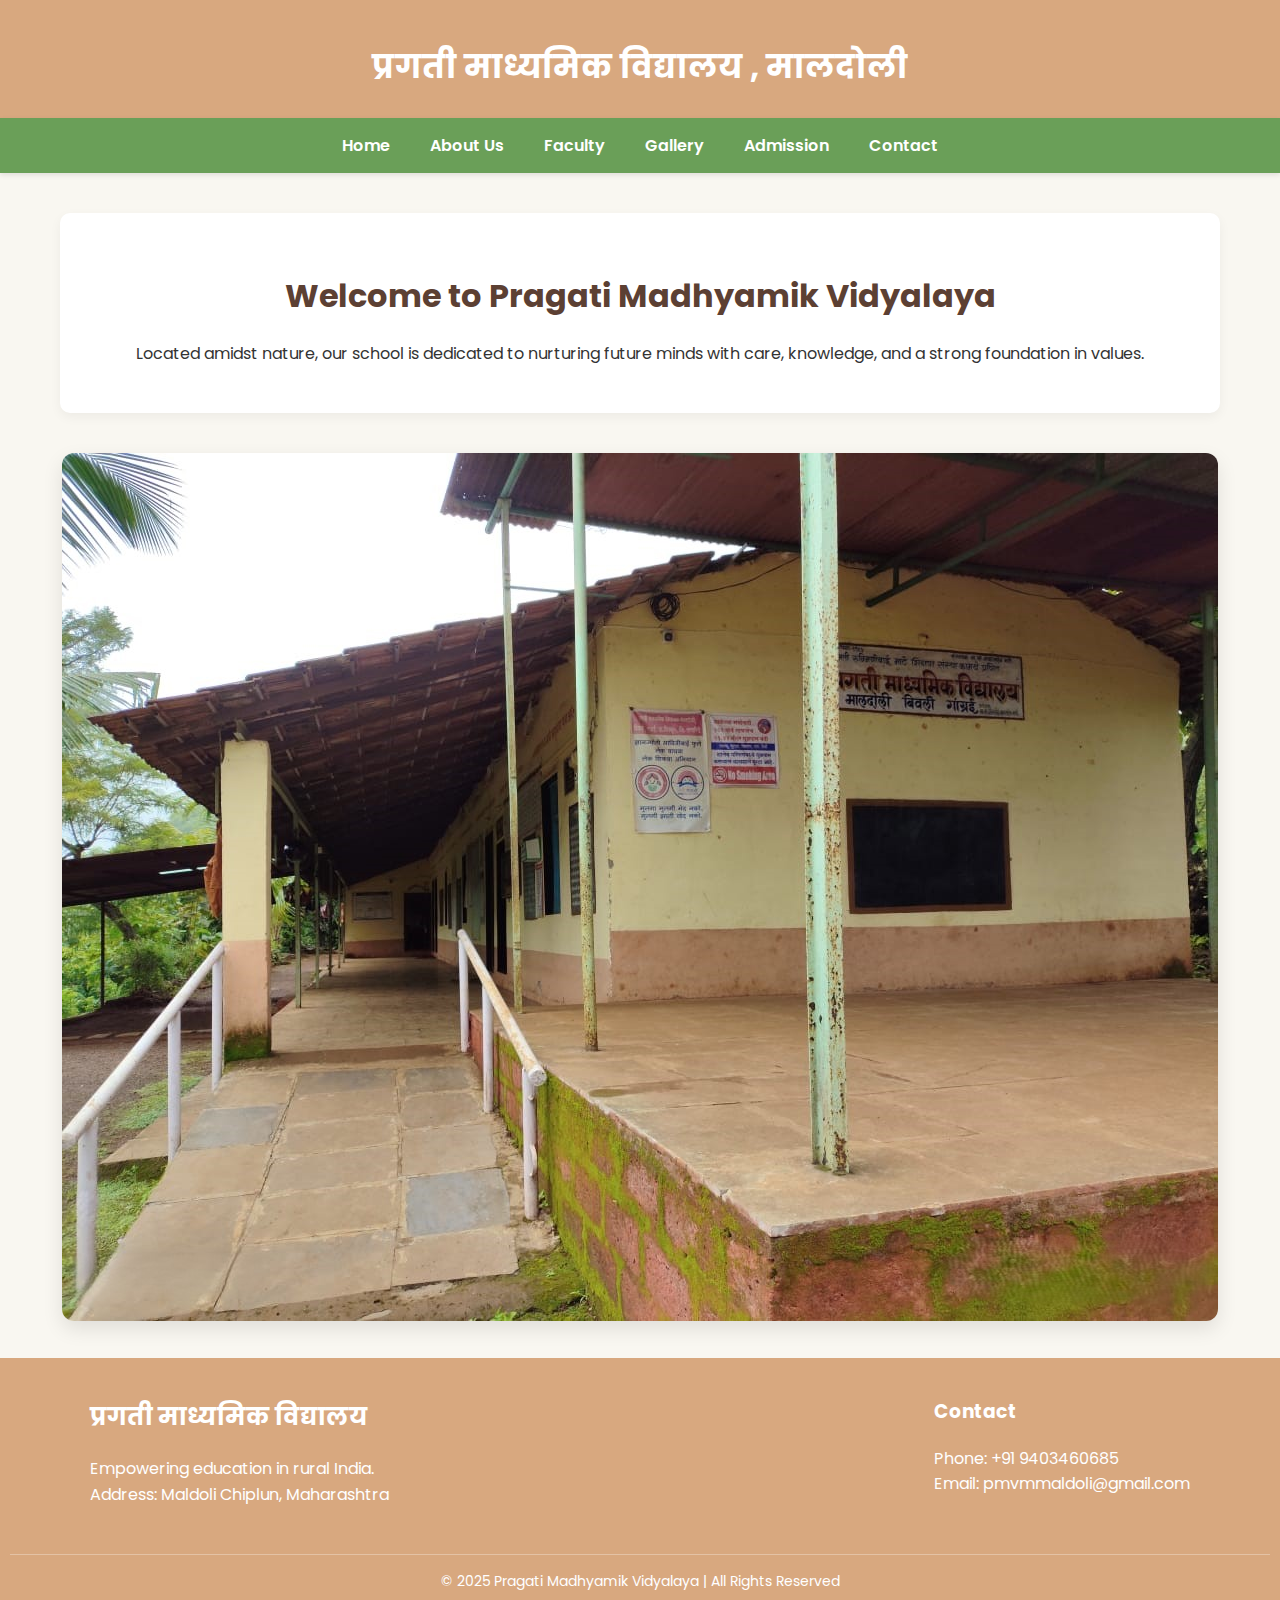
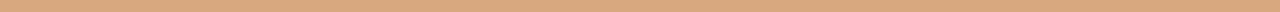
<file: index.html>
<!DOCTYPE html>
<html lang="en">
<head>
  <meta charset="UTF-8" />
  <meta name="viewport" content="width=device-width, initial-scale=1.0"/>
  <title>Pragati Madhyamik Vidyalaya</title>
  <link rel="stylesheet" href="style.css"/>
  <link href="https://fonts.googleapis.com/css2?family=Poppins:wght@400;600&display=swap" rel="stylesheet">
</head>
<body>
  <header>
    <div class="container">
      <h1>प्रगती माध्यमिक विद्यालय , मालदोली</h1>
      
    </div>
  </header>

  <nav>
    <ul>
      <li><a href="index.html">Home</a></li>
      <li><a href="about.html">About Us</a></li>
      <li><a href="faculty.html">Faculty</a></li>
      <li><a href="gallery.html">Gallery</a></li>
      <li><a href="admission.html">Admission</a></li>
      <li><a href="contact.html">Contact</a></li>
    </ul>
  </nav>

  <main>
    <section class="about container">
        <h2>Welcome to Pragati Madhyamik Vidyalaya </h2>
        <p>Located amidst nature, our school is dedicated to nurturing future minds with care, knowledge, and a strong foundation in values.</p>
      </section>
    <section class="hero">
      <img src="school.jpeg" alt="School Building" />
    </section>

   
  </main>

  <footer class="custom-footer">
    <div class="footer-container">
      <div class="footer-column">
        <h2>प्रगती माध्यमिक विद्यालय</h2>
        <p>Empowering education in rural India.<br>
          Address: Maldoli Chiplun, Maharashtra
        </p>
      </div>
  
      <div class="footer-column">
        <h3>Contact</h3>
        <p>
          Phone: +91 9403460685<br>
          Email: pmvmmaldoli@gmail.com
        </p>
      </div>
    </div>
  
    <div class="footer-bottom">
      &copy; 2025 Pragati Madhyamik Vidyalaya | All Rights Reserved
    </div>
  </footer>
</body>
</html>
</file>
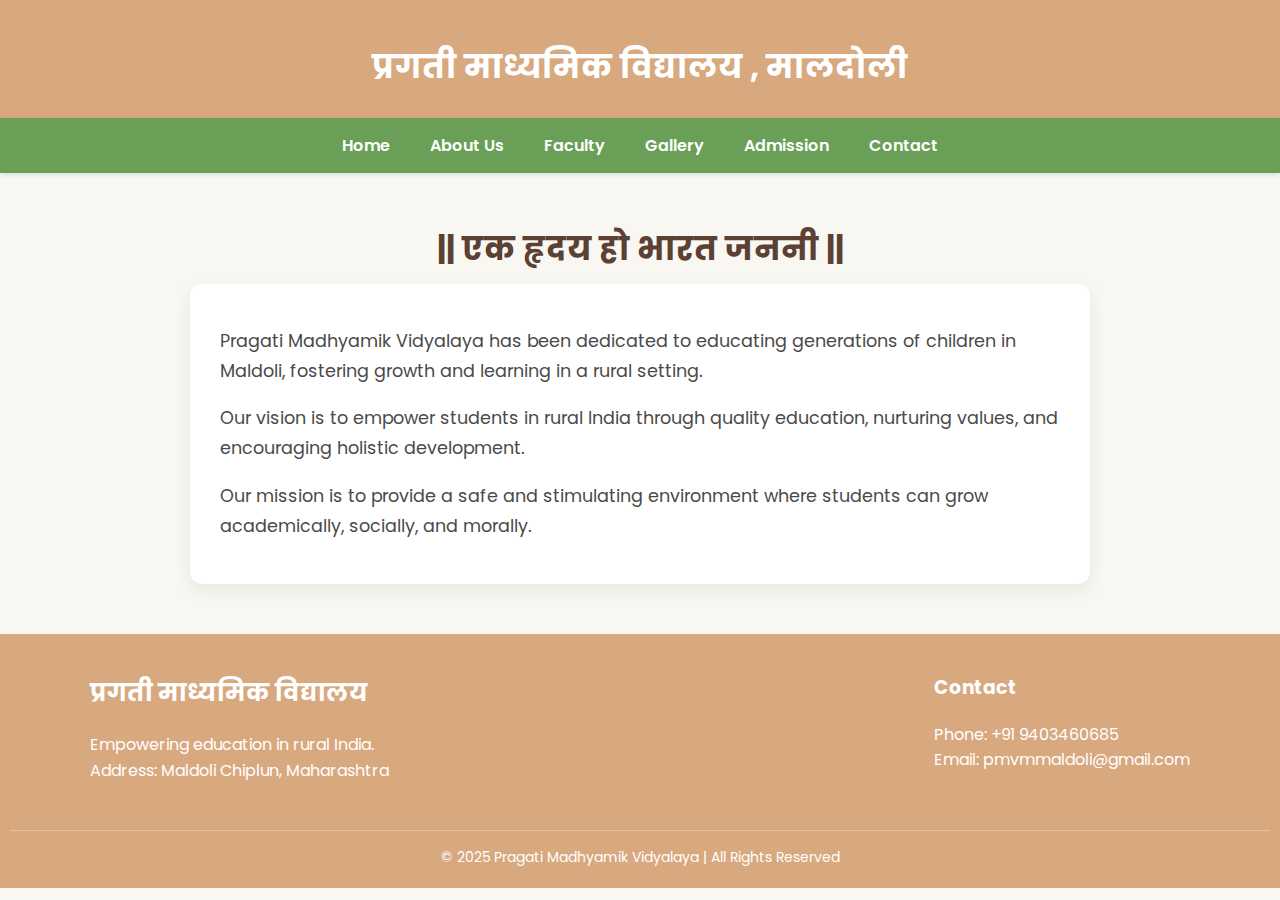
<file: about.html>
<!DOCTYPE html>
<html lang="en">
<head>
  <meta charset="UTF-8" />
  <meta name="viewport" content="width=device-width, initial-scale=1.0"/>
  <title>About Us - Pragati Madhyamik Vidyalaya</title>
  <link rel="stylesheet" href="style.css"/>
  <link href="https://fonts.googleapis.com/css2?family=Poppins:wght@400;600&display=swap" rel="stylesheet">
</head>
<style>
    main h2 {
      font-size: 2.5rem;
      color: #5c4033;
      text-align: center;
      margin-bottom: 30px;
    }

    section {
      background: #fff;
      padding: 25px 30px;
      border-radius: 12px;
      box-shadow: 0 6px 18px rgba(0,0,0,0.07);
      margin-bottom: 30px;
    }
    section h3 {
      color: #7a5a2a;
      margin-bottom: 15px;
      font-weight: 600;
      font-size: 1.6rem;
      border-bottom: 2px solid #d8a87f;
      padding-bottom: 8px;
    }

    section p {
      font-size: 1.1rem;
      color: #4a4a4a;
      line-height: 1.7;
    }
</style>
<body>
  <header>
    <div class="container">
      <h1>प्रगती माध्यमिक विद्यालय , मालदोली</h1>
    </div>
  </header>

 
  <nav>
    <ul>
      <li><a href="index.html">Home</a></li>
      <li><a href="about.html">About Us</a></li>
      <li><a href="faculty.html">Faculty</a></li>
      <li><a href="gallery.html">Gallery</a></li>
      <li><a href="admission.html">Admission</a></li>
      <li><a href="contact.html">Contact</a></li>
    </ul>
  </nav>

  <main class="container" style="max-width: 900px; margin: 50px auto; text-align: center;">
    <h2 style=" font-size: 2rem; margin-bottom: 10px;">|| एक हृदय हो भारत जननी ||</h2>
    
    <!-- School Motto -->
    <!-- <p style="font-size: 1.3rem; font-weight: bold; color: #d8a87f; margin-bottom: 40px;">
        || एक हृदय हो भारत जननी ||
    </p> -->

    <section style="text-align: left; margin-bottom: 30px;">
 
        <p> Pragati Madhyamik Vidyalaya has been dedicated to educating generations of children in Maldoli, fostering growth and learning in a rural setting.</p>
    
       
        <p>Our vision is to empower students in rural India through quality education, nurturing values, and encouraging holistic development.</p>
        <p>Our mission is to provide a safe and stimulating environment where students can grow academically, socially, and morally.</p>
    </section>
</main>


  <footer class="custom-footer">
    <div class="footer-container">
      <div class="footer-column">
        <h2>प्रगती माध्यमिक विद्यालय</h2>
        <p>Empowering education in rural India.<br>
          Address: Maldoli Chiplun, Maharashtra
        </p>
      </div>
  
      <div class="footer-column">
        <h3>Contact</h3>
        <p>
          Phone: +91 9403460685<br>
          Email: pmvmmaldoli@gmail.com
        </p>
      </div>
    </div>
  
    <div class="footer-bottom">
      &copy; 2025 Pragati Madhyamik Vidyalaya | All Rights Reserved
    </div>
  </footer>
</body>
</html>
</file>
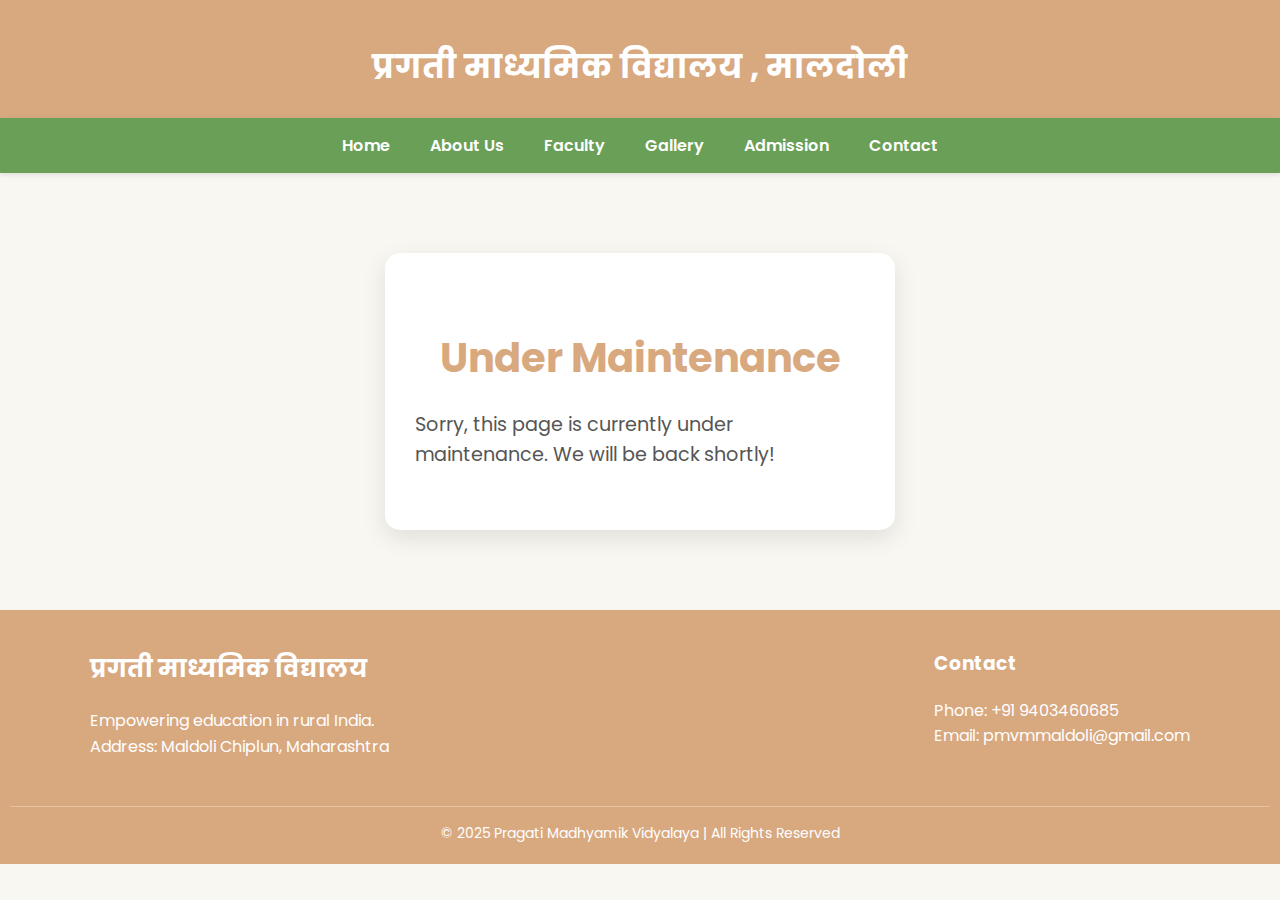
<file: admission.html>
<!DOCTYPE html>
<html lang="en">
<head>
  <meta charset="UTF-8" />
  <meta name="viewport" content="width=device-width, initial-scale=1.0"/>
  <title>Admission - Pragati Madhyamik Vidyalaya</title>
    <link rel="stylesheet" href="style.css"/>

  <link href="https://fonts.googleapis.com/css2?family=Poppins:wght@400;600&display=swap" rel="stylesheet">
  <style>

    main h2 {
      font-size: 2.5rem;
      color: #5c4033;
      text-align: center;
      margin-bottom: 30px;
    }

       main {
      flex-grow: 1;
      display: flex;
      align-items: center;
      justify-content: center;
      padding: 80px 20px;
    }

    .maintenance-message {
      background: #fff;
      border-radius: 15px;
      padding: 40px 30px;
      box-shadow: 0 8px 25px rgba(0,0,0,0.1);
      max-width: 450px;
    }

      .maintenance-message h2 {
      color: #d8a87f;
      font-size: 2.5rem;
      margin-bottom: 15px;
    }

    .maintenance-message p {
      font-size: 1.2rem;
      color: #555;
    }

  </style>
</head>
<body>
  <header>
    <div class="container">
      <h1>प्रगती माध्यमिक विद्यालय , मालदोली</h1>
    </div>
  </header>

  <nav>
    <ul>
      <li><a href="index.html">Home</a></li>
      <li><a href="about.html">About Us</a></li>
      <li><a href="faculty.html">Faculty</a></li>
      <li><a href="gallery.html">Gallery</a></li>
      <li><a href="admission.html" class="active">Admission</a></li>
      <li><a href="contact.html">Contact</a></li>
    </ul>
  </nav>

  <main>
    <div class="maintenance-message">
      <h2>Under Maintenance</h2>
      <p>Sorry, this page is currently under maintenance. We will be back shortly!</p>
    </div>
  </main>

  <footer class="custom-footer">
    <div class="footer-container">
      <div class="footer-column">
        <h2>प्रगती माध्यमिक विद्यालय</h2>
        <p>Empowering education in rural India.<br>
          Address: Maldoli Chiplun, Maharashtra
        </p>
      </div>
  
      <div class="footer-column">
        <h3>Contact</h3>
        <p>
          Phone: +91 9403460685<br>
          Email: pmvmmaldoli@gmail.com
        </p>
      </div>
    </div>
  
    <div class="footer-bottom">
      &copy; 2025 Pragati Madhyamik Vidyalaya | All Rights Reserved
    </div>
  </footer>
</body>
</html>
</file>
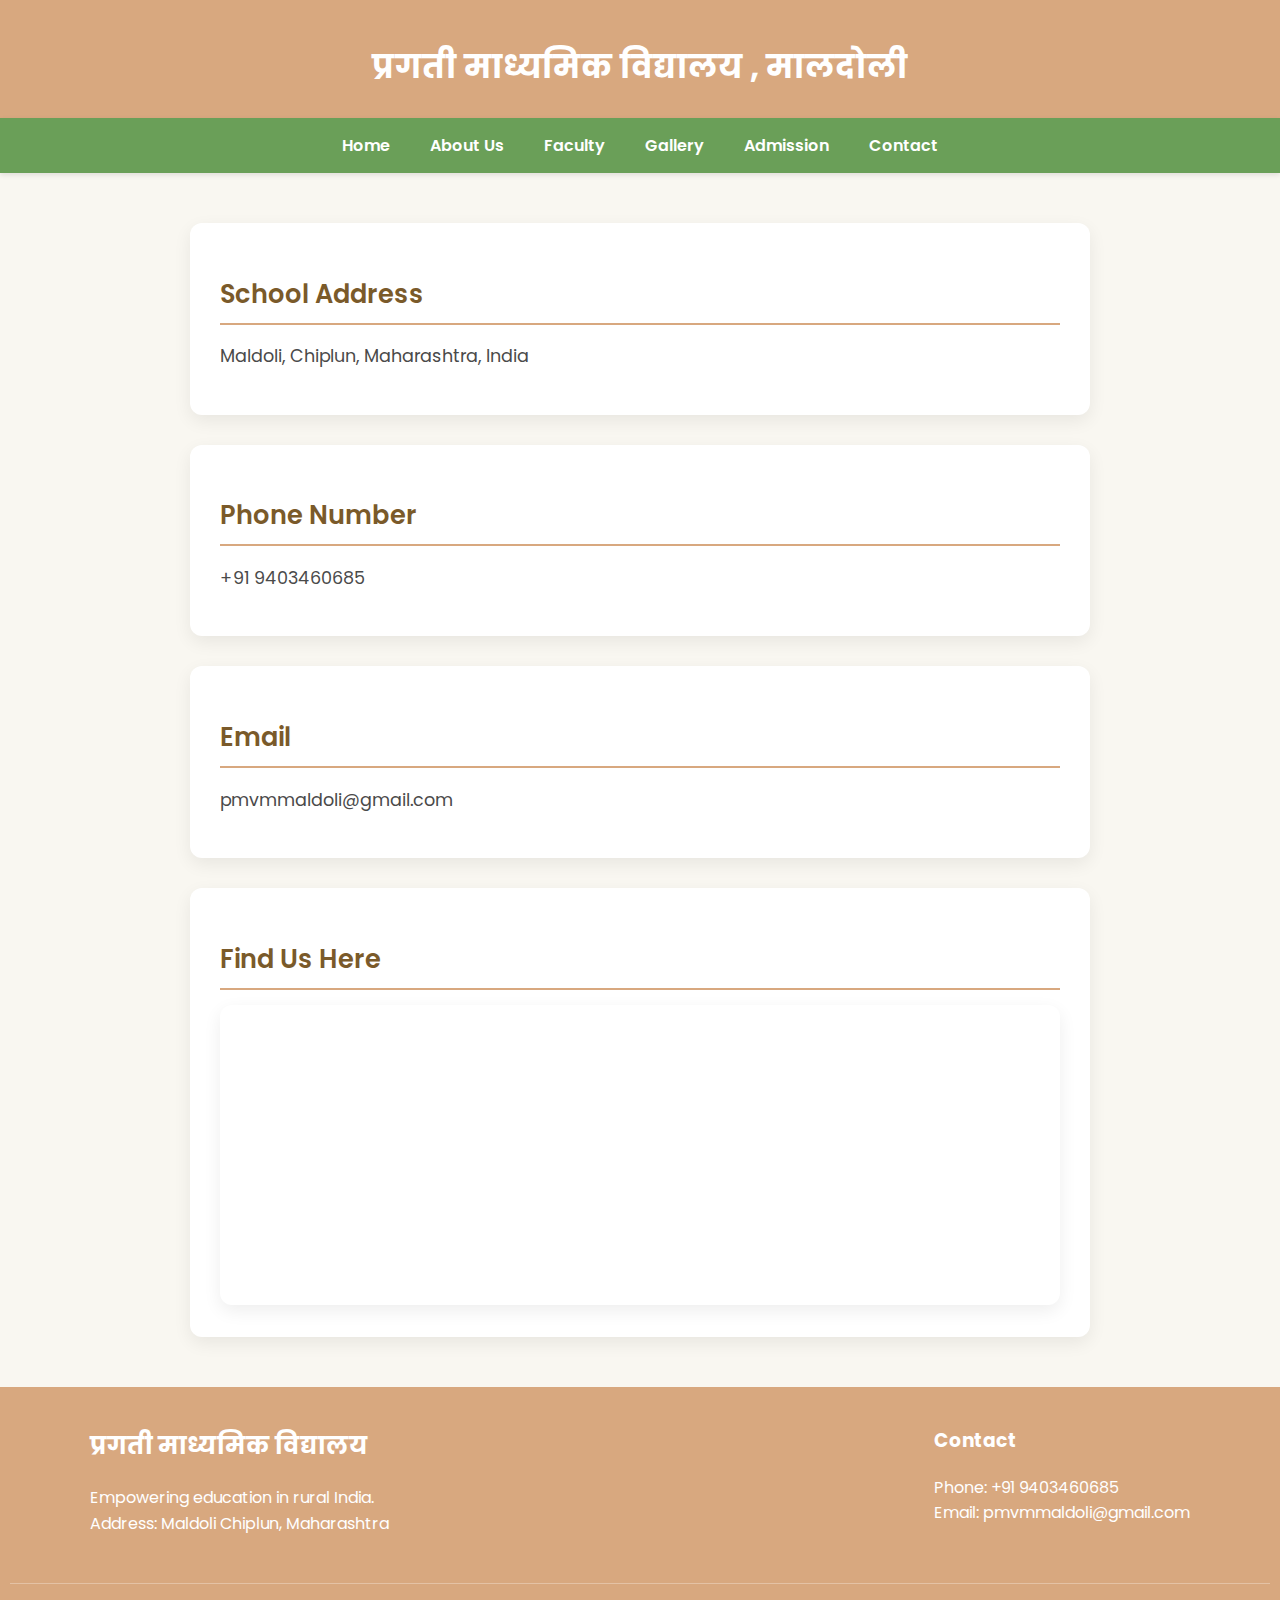
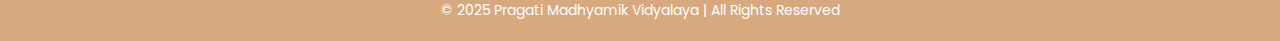
<file: contact.html>
<!DOCTYPE html>
<html lang="en">
<head>
  <meta charset="UTF-8" />
  <meta name="viewport" content="width=device-width, initial-scale=1.0"/>
  <title>Contact Us - Pragati Madhyamik Vidyalaya</title>
  <link rel="stylesheet" href="style.css"/>
  <link href="https://fonts.googleapis.com/css2?family=Poppins:wght@400;600&display=swap" rel="stylesheet">
</head>
<body>
  <header>
    <div class="container">
      <h1>प्रगती माध्यमिक विद्यालय , मालदोली</h1>
    </div>
  </header>
<style>
    main h2 {
      font-size: 2.5rem;
      color: #5c4033;
      text-align: center;
      margin-bottom: 30px;
    }

    section {
      background: #fff;
      padding: 25px 30px;
      border-radius: 12px;
      box-shadow: 0 6px 18px rgba(0,0,0,0.07);
      margin-bottom: 30px;
    }
        section h3 {
      color: #7a5a2a;
      margin-bottom: 15px;
      font-weight: 600;
      font-size: 1.6rem;
      border-bottom: 2px solid #d8a87f;
      padding-bottom: 8px;
    }

    section p, section a {
      font-size: 1.1rem;
      color: #4a4a4a;
      line-height: 1.7;
      text-decoration: none;
    }
    section p, section a {
      font-size: 1.1rem;
      color: #4a4a4a;
      line-height: 1.7;
      text-decoration: none;
    }

    section a:hover {
      text-decoration: underline;
      color: #6a9f58;
    }
 iframe {
      border-radius: 12px;
      border: none;
      width: 100%;
      height: 300px;
      box-shadow: 0 6px 18px rgba(0,0,0,0.07);
    }
</style>

  <nav>
    <ul>
      <li><a href="index.html">Home</a></li>
      <li><a href="about.html">About Us</a></li>
      <li><a href="faculty.html">Faculty</a></li>
      <li><a href="gallery.html">Gallery</a></li>
      <li><a href="admission.html">Admission</a></li>
      <li><a href="contact.html">Contact</a></li>
    </ul>
  </nav>

  <main class="container" style="max-width: 900px; margin: 50px auto;">
    

    <section>
      <h3>School Address</h3>
      <p>Maldoli, Chiplun, Maharashtra, India</p>
    </section>

    <section>
      <h3>Phone Number</h3>
      <p>+91 9403460685</p>
    </section>

    <section>
      <h3>Email</h3>
      <p><a href="mailto:pmvmmaldoli@gmail.com">pmvmmaldoli@gmail.com</a></p>
    </section>

    <section>
      <h3>Find Us Here</h3>
      <!-- Embedded Google Map iframe -->
      <iframe
        src="https://www.google.com/maps/embed?pb=!1m18!1m12!1m3!1d387190.279913418!2d72.74109813444245!3d19.082197839955996!2m3!1f0!2f0!3f0!3m2!1i1024!2i768!4f13.1!3m3!1m2!1s0x3be7ce8b05449cc1%3A0xf7be41e8f3dfe796!2sChiplun%2C%20Maharashtra!5e0!3m2!1sen!2sin!4v1691547842863!5m2!1sen!2sin"
        width="100%" height="300" style="border:0;" allowfullscreen="" loading="lazy"
        referrerpolicy="no-referrer-when-downgrade"></iframe>
    </section>
  </main>

  <footer class="custom-footer">
    <div class="footer-container">
      <div class="footer-column">
        <h2>प्रगती माध्यमिक विद्यालय</h2>
        <p>Empowering education in rural India.<br>
          Address: Maldoli Chiplun, Maharashtra
        </p>
      </div>
  
      <div class="footer-column">
        <h3>Contact</h3>
        <p>
          Phone: +91 9403460685<br>
          Email: pmvmmaldoli@gmail.com
        </p>
      </div>
    </div>
  
    <div class="footer-bottom">
      &copy; 2025 Pragati Madhyamik Vidyalaya | All Rights Reserved
    </div>
  </footer>
</body>
</html>
</file>
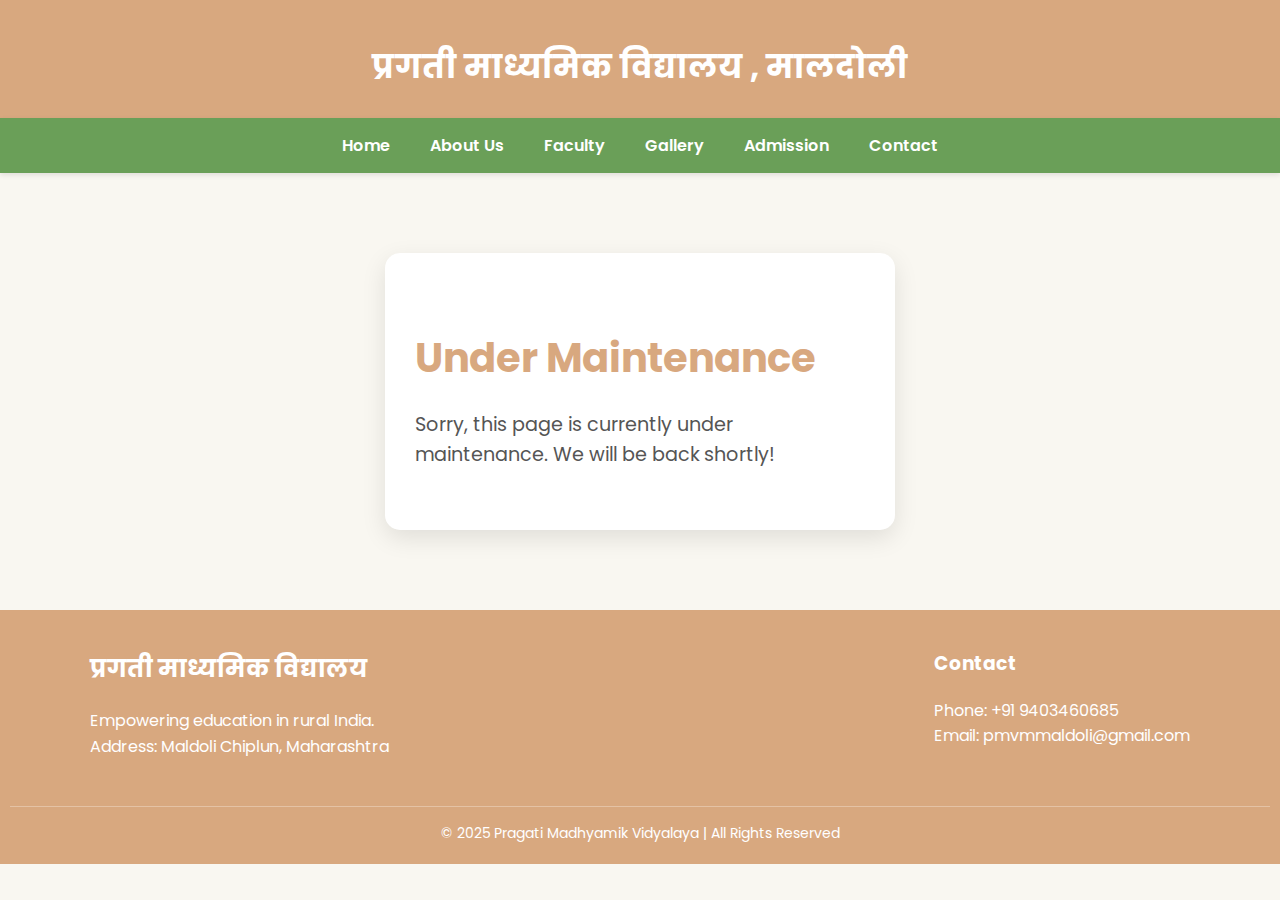
<file: faculty.html>
<!DOCTYPE html>
<html lang="en">
<head>
  <meta charset="UTF-8" />
  <meta name="viewport" content="width=device-width, initial-scale=1.0"/>
  <title>Faculty - Pragati Madhyamik Vidyalaya</title>
    <link rel="stylesheet" href="style.css"/>

  <link href="https://fonts.googleapis.com/css2?family=Poppins:wght@400;600&display=swap" rel="stylesheet">
  <style>
   
    main {
      flex-grow: 1;
      display: flex;
      align-items: center;
      justify-content: center;
      padding: 80px 20px;
    }

    .maintenance-message {
      background: #fff;
      border-radius: 15px;
      padding: 40px 30px;
      box-shadow: 0 8px 25px rgba(0,0,0,0.1);
      max-width: 450px;
    }

      .maintenance-message h2 {
      color: #d8a87f;
      font-size: 2.5rem;
      margin-bottom: 15px;
    }

    .maintenance-message p {
      font-size: 1.2rem;
      color: #555;
    }
     
  </style>
</head>
<body>
  <header>
    <div class="container">
      <h1>प्रगती माध्यमिक विद्यालय , मालदोली</h1>
    </div>
  </header>

  <nav>
    <ul>
      <li><a href="index.html">Home</a></li>
      <li><a href="about.html">About Us</a></li>
      <li><a href="faculty.html" class="active">Faculty</a></li>
      <li><a href="gallery.html">Gallery</a></li>
      <li><a href="admission.html">Admission</a></li>
      <li><a href="contact.html">Contact</a></li>
    </ul>
  </nav>

   <main>
    <div class="maintenance-message">
      <h2>Under Maintenance</h2>
      <p>Sorry, this page is currently under maintenance. We will be back shortly!</p>
    </div>
  </main>

  <footer class="custom-footer">
    <div class="footer-container">
      <div class="footer-column">
        <h2>प्रगती माध्यमिक विद्यालय</h2>
        <p>Empowering education in rural India.<br>
          Address: Maldoli Chiplun, Maharashtra
        </p>
      </div>
  
      <div class="footer-column">
        <h3>Contact</h3>
        <p>
          Phone: +91 9403460685<br>
          Email: pmvmmaldoli@gmail.com
        </p>
      </div>
    </div>
  
    <div class="footer-bottom">
      &copy; 2025 Pragati Madhyamik Vidyalaya | All Rights Reserved
    </div>
  </footer>
</body>
</html>
</file>
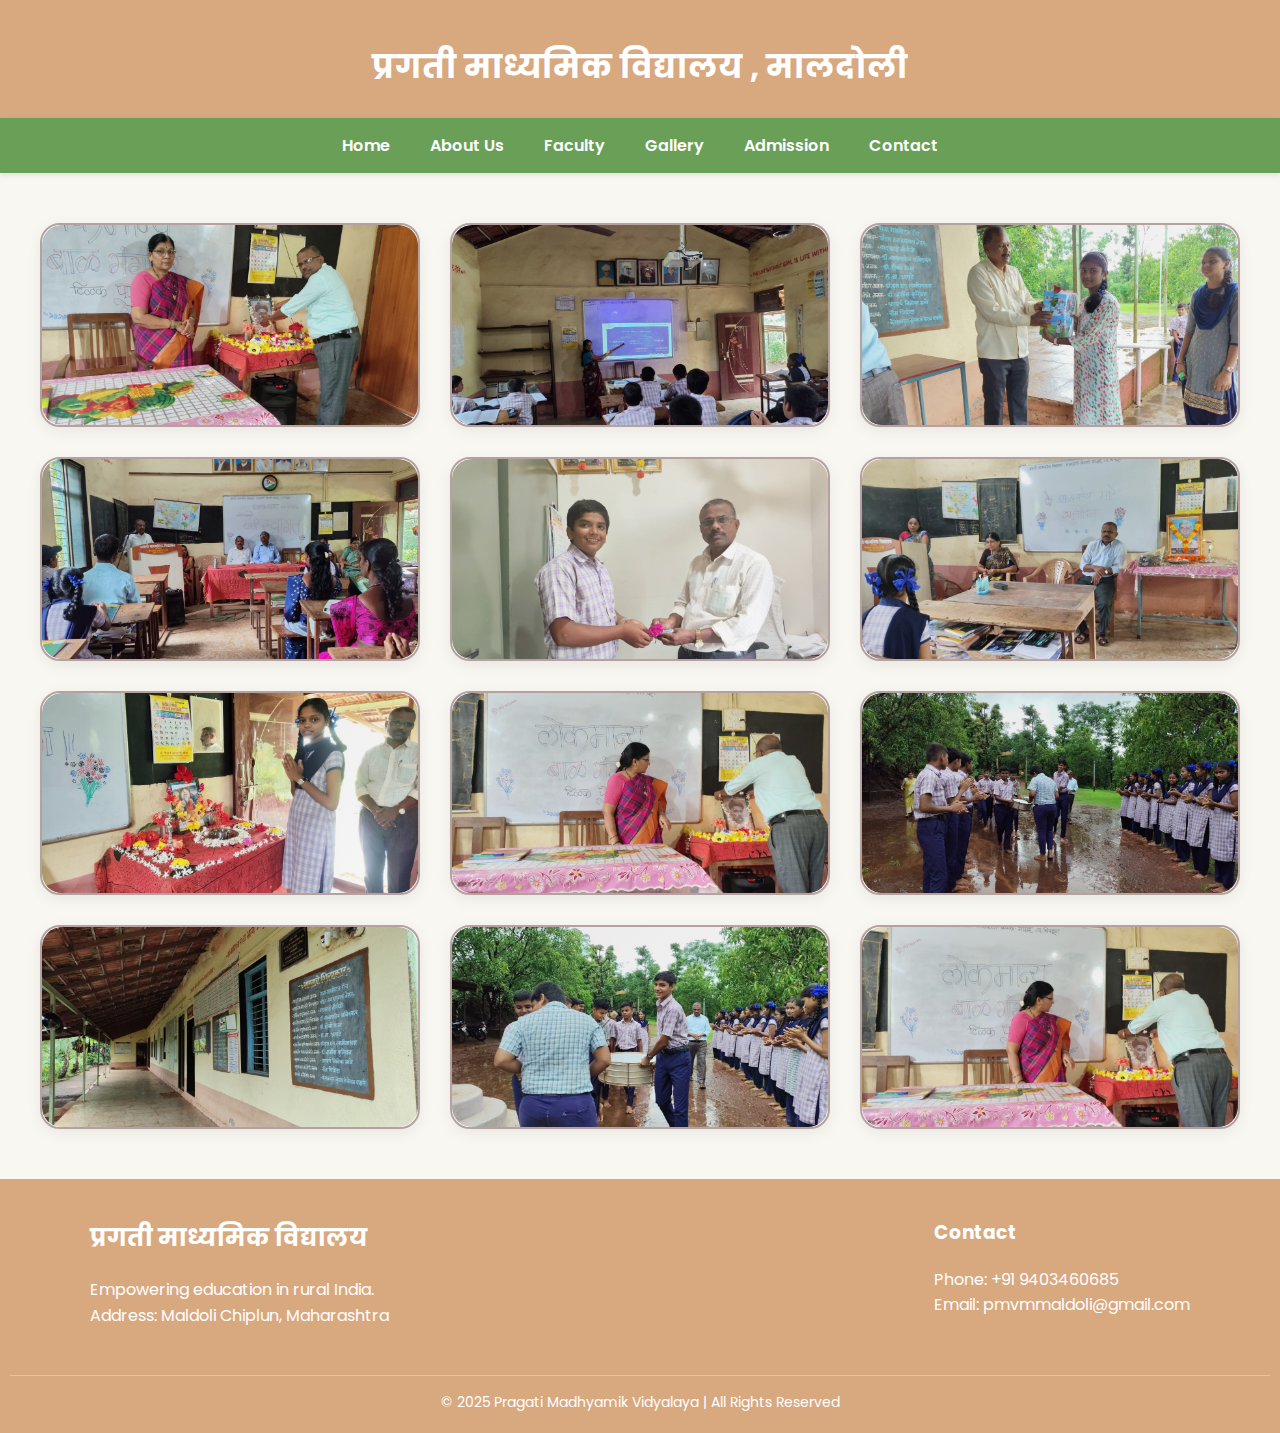
<file: gallery.html>
<!DOCTYPE html>
<html lang="en">
<head>
  <meta charset="UTF-8" />
  <meta name="viewport" content="width=device-width, initial-scale=1.0"/>
  <title>Pragati Madhyamik Vidyalaya</title>
  <link rel="stylesheet" href="style.css"/>
  <link href="https://fonts.googleapis.com/css2?family=Poppins:wght@400;600&display=swap" rel="stylesheet">
</head>
<style>
  .gallery-container {
  display: grid;
  grid-template-columns: repeat(auto-fill, minmax(280px, 1fr));
  gap: 30px;
  max-width: 1200px;
  margin: 50px auto;
  padding: 0 30px;
}

.gallery-item {
  position: relative;
  overflow: hidden;
  border-radius: 20px;
  background: #fff;
  border: 2px solid #b6a1a1; /* slightly thicker & softer border */
  box-shadow: 0 4px 15px rgba(0, 0, 0, 0.07);
  transition: transform 0.4s ease, box-shadow 0.4s ease, border-color 0.4s ease;
  cursor: pointer;
}

.gallery-item::before {
  content: "";
  position: absolute;
  inset: 0;
  background: linear-gradient(135deg, rgba(25, 3, 3, 0.15), rgba(0,0,0,0.05));
  pointer-events: none;
  transition: opacity 0.4s ease;
  opacity: 0.6;
  border-radius: 20px;
}

.gallery-item:hover::before {
  opacity: 0;
}

.gallery-item:hover {
  transform: translateY(-8px);
  box-shadow: 0 12px 40px rgba(16, 16, 16, 0.15);
  border-color: #564848; /* darker border on hover */
}

.gallery-item img {
  width: 100%;
  height: 200px;
  object-fit: cover;
  display: block;
  border-radius: 20px;
  transition: transform 0.5s ease;
}

.gallery-item:hover img {
  transform: scale(1.12) rotate(1deg);
}

</style>

<body>
  <header>
    <div class="container">
      <h1>प्रगती माध्यमिक विद्यालय , मालदोली</h1>
      
    </div>
  </header>

  <nav>
    <ul>
      <li><a href="index.html">Home</a></li>
      <li><a href="about.html">About Us</a></li>
      <li><a href="faculty.html">Faculty</a></li>
      <li><a href="gallery.html">Gallery</a></li>
      <li><a href="admission.html">Admission</a></li>
      <li><a href="contact.html">Contact</a></li>
    </ul>
  </nav>

 <main>
    
    <div class="gallery-container">
       <div class="gallery-item">
        <img src="s9.jpeg" alt="School Event 1" />
      </div>
      <div class="gallery-item">
        <img src="s1.jpeg" alt="School Event 1" />
      </div>
    
     
     
      <div class="gallery-item">
        <img src="s3.jpeg" alt="School Building" />
      </div>
<div class="gallery-item">
        <img src="s10.jpeg" alt="School Event 2" />
      </div>
      <div class="gallery-item">
        <img src="s4.jpeg" alt="School Building" />
      </div>
     <div class="gallery-item">
        <img src="s5.jpeg" alt="School Event 1" />
      </div>
      <div class="gallery-item">
        <img src="s6.jpeg" alt="School Event 2" />
      </div>
    
      <div class="gallery-item">
        <img src="s8.jpeg" alt="School Building" />
      </div>
      <div class="gallery-item">
        <img src="s11.jpeg" alt="School Event 3" />
      </div>
      <div class="gallery-item">
        <img src="s2.jpeg" alt="School Event 2" />
      </div>
      
      
      <div class="gallery-item">
        <img src="s12.jpeg" alt="School Building" />
      </div>
       <div class="gallery-item">
        <img src="s7.jpeg" alt="School Building" />
      </div>
      <!-- Add more images here -->
    </div>
  </main>

  <footer class="custom-footer">
    <div class="footer-container">
      <div class="footer-column">
        <h2>प्रगती माध्यमिक विद्यालय</h2>
        <p>Empowering education in rural India.<br>
          Address: Maldoli Chiplun, Maharashtra
        </p>
      </div>
  
      <div class="footer-column">
        <h3>Contact</h3>
        <p>
          Phone: +91 9403460685<br>
          Email: pmvmmaldoli@gmail.com
        </p>
      </div>
    </div>
  
    <div class="footer-bottom">
      &copy; 2025 Pragati Madhyamik Vidyalaya | All Rights Reserved
    </div>
  </footer>
</body>
</html>
</file>
<file: style.css>
/* Import font */
body {
    margin: 0;
    font-family: 'Poppins', sans-serif;
    background-color: #f9f7f1;
    color: #333;
    line-height: 1.6;
  }
  
  .container {
    max-width: 1100px;
    margin: 0 auto;
    padding: 0 20px;
  }
  
  header {
    background-color: #d8a87f;
    color: #fff;
    padding: 20px 0;
    text-align: center;
  }
  
  header h1 {
    font-size: 2rem;
    margin-bottom: 5px;
  }
  
  header p {
    font-size: 1.2rem;
    opacity: 0.9;
  }
  
  nav {
    background-color: #6a9f58;
    box-shadow: 0 2px 5px rgba(0,0,0,0.1);
  }
  
  nav ul {
    display: flex;
    justify-content: center;
    padding: 15px;
    margin: 0;
    list-style: none;
    flex-wrap: wrap;
  }
  
  nav ul li {
    margin: 0 20px;
  }
  
  nav ul li a {
    color: #fff;
    text-decoration: none;
    font-weight: 600;
    transition: color 0.3s;
  }
  
  nav ul li a:hover {
    color: #222;
  }
  
  .hero {
    text-align: center;
    margin: 30px auto;
    padding: 0 20px;
  }
  
  .hero img {
    max-width: 95%;
    height: auto;
    border-radius: 12px;
    box-shadow: 0 8px 20px rgba(0,0,0,0.1);
  }
  
  .about {
    background-color: #fff;
    margin: 40px auto;
    padding: 30px;
    border-radius: 10px;
    text-align: center;
    box-shadow: 0 4px 12px rgba(0,0,0,0.05);
  }
  
  .about h2 {
    font-size: 2rem;
    color: #5c4033;
    margin-bottom: 20px;
  }
  
  /* Footer Styles */
  .custom-footer {
    background-color: #d8a87f;
    color: white;
    padding: 20px 10px; /* Reduced */
  }
  
  .footer-container {
    display: flex;
    flex-wrap: wrap;
    justify-content: space-between;
    max-width: 1100px;
    margin: 0 auto;
    gap: 40px; /* Will be overridden in media */
  }
  .footer-bottom {
    text-align: center;
    margin-top: 30px;
    font-size: 14px;
    border-top: 1px solid rgba(255, 255, 255, 0.3);
    padding-top: 15px;
  }
  @media (max-width: 768px) {
    .footer-container {
      flex-direction: column;
      align-items: center;
      text-align: center;
      gap: 6px; /* compact layout */
    }
  
    .footer-column {
      margin-bottom: 0;
      padding: 2px 0;
    }
  }
</file>
